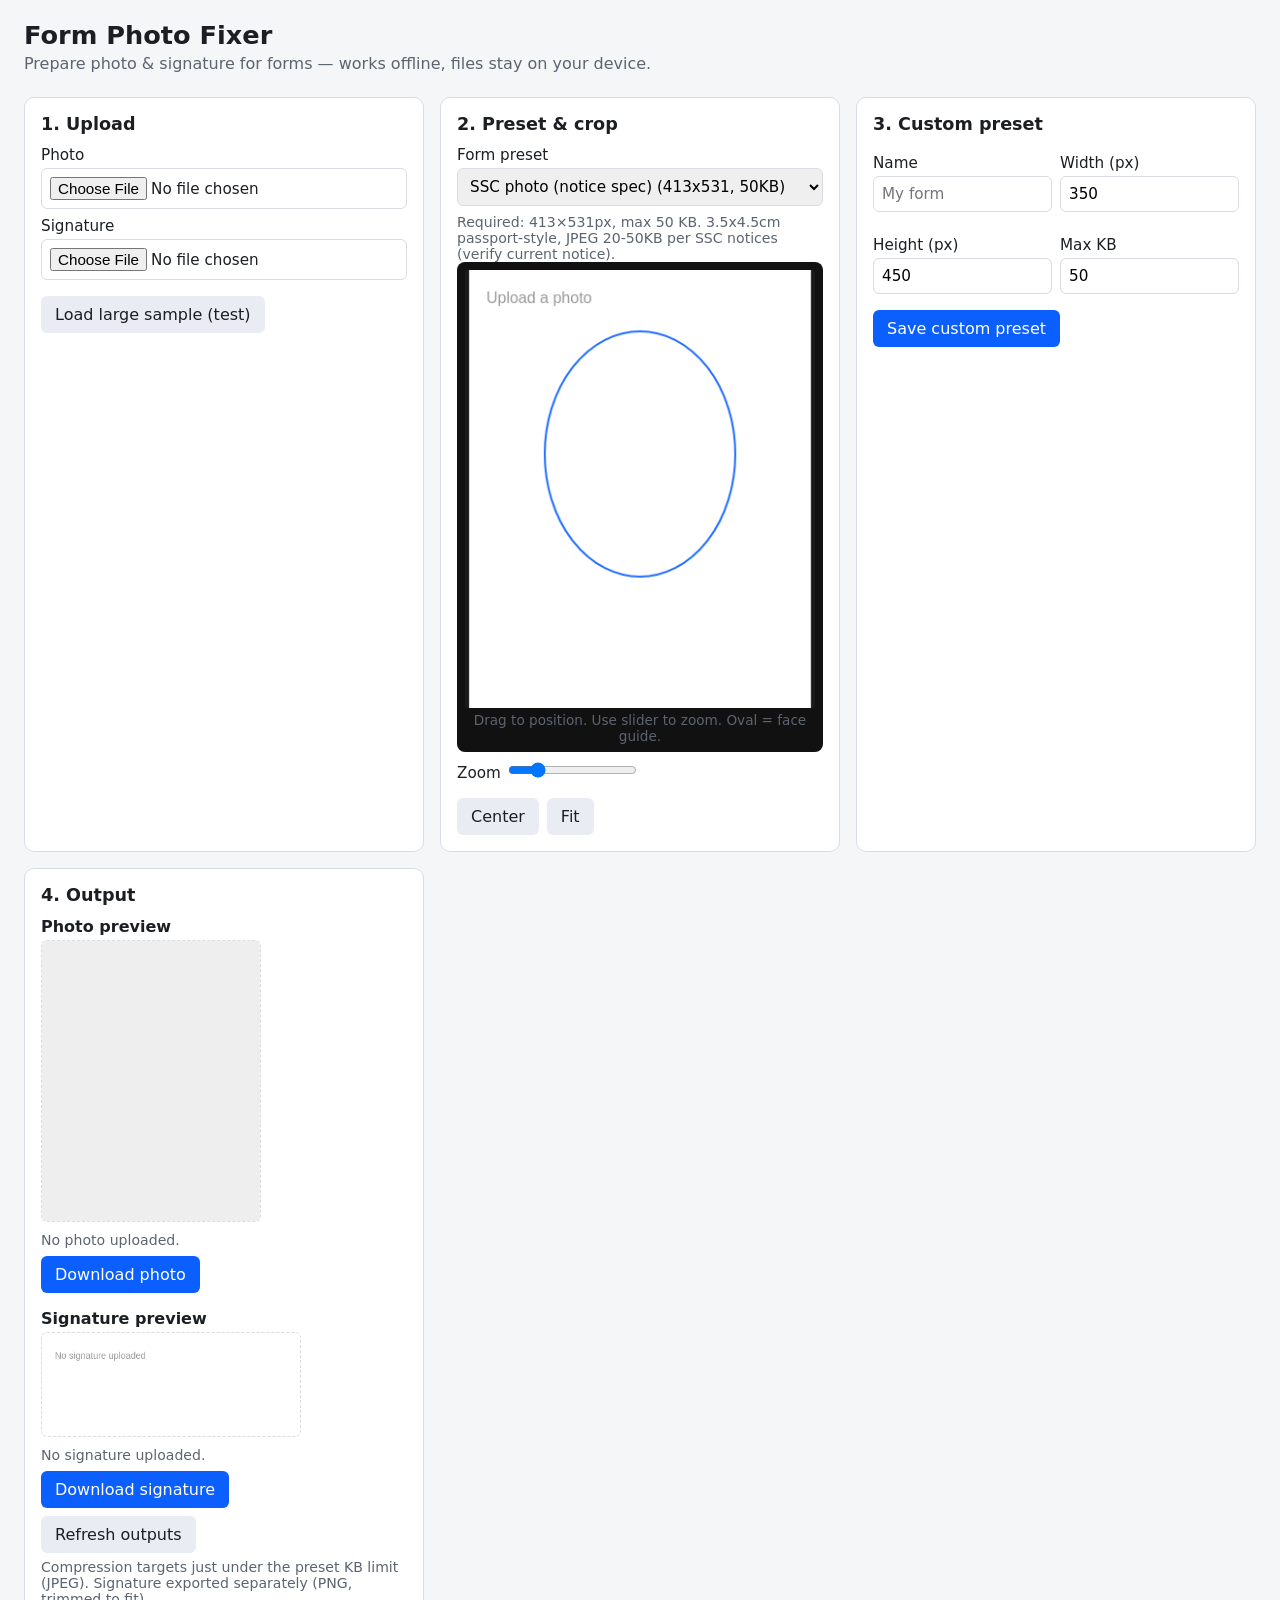
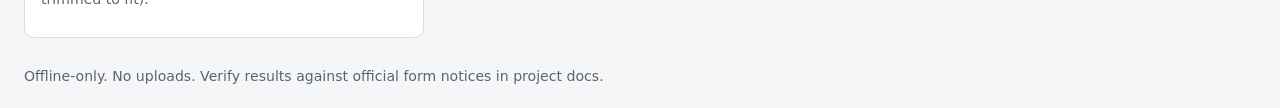
<file: projects/p02-form-photo-fixer/src/index.html>
<!doctype html>
<html lang="en">
<head>
  <meta charset="utf-8" />
  <meta name="viewport" content="width=device-width, initial-scale=1" />
  <title>Form Photo Fixer (Offline)</title>
  <link rel="stylesheet" href="styles.css" />
</head>
<body>
  <header>
    <h1>Form Photo Fixer</h1>
    <p class="sub">Prepare photo & signature for forms — works offline, files stay on your device.</p>
  </header>

  <main class="grid">
    <section class="panel">
      <h2>1. Upload</h2>
      <label>Photo <input id="photoInput" type="file" accept="image/*" /></label>
      <label>Signature <input id="sigInput" type="file" accept="image/*" /></label>
      <div class="row">
        <button id="loadSample" type="button" class="secondary">Load large sample (test)</button>
        <span id="photoMeta" class="meta"></span>
      </div>
    </section>

    <section class="panel">
      <h2>2. Preset & crop</h2>
      <label>Form preset
        <select id="presetSelect"></select>
      </label>
      <div id="presetInfo" class="meta"></div>
      <div class="crop-wrap">
        <canvas id="cropCanvas" width="360" height="450"></canvas>
        <div class="hint">Drag to position. Use slider to zoom. Oval = face guide.</div>
      </div>
      <label>Zoom <input id="zoom" type="range" min="0.5" max="3" step="0.01" value="1" /></label>
      <div class="row">
        <button id="centerBtn" type="button" class="secondary">Center</button>
        <button id="fitBtn" type="button" class="secondary">Fit</button>
      </div>
    </section>

    <section class="panel">
      <h2>3. Custom preset</h2>
      <div class="form-grid">
        <label>Name <input id="customName" type="text" placeholder="My form" /></label>
        <label>Width (px) <input id="customW" type="number" min="1" value="350" /></label>
        <label>Height (px) <input id="customH" type="number" min="1" value="450" /></label>
        <label>Max KB <input id="customKB" type="number" min="1" value="50" /></label>
      </div>
      <button id="addPreset" type="button">Save custom preset</button>
      <div id="customMsg" class="meta"></div>
    </section>

    <section class="panel">
      <h2>4. Output</h2>
      <div class="preview-row">
        <div>
          <div class="label">Photo preview</div>
          <canvas id="photoOut" class="out"></canvas>
          <div id="photoOutMeta" class="meta"></div>
          <button id="downloadPhoto" type="button">Download photo</button>
        </div>
        <div>
          <div class="label">Signature preview</div>
          <canvas id="sigOut" class="out sig"></canvas>
          <div id="sigOutMeta" class="meta"></div>
          <button id="downloadSig" type="button">Download signature</button>
        </div>
      </div>
      <div class="row"><button id="refreshOut" type="button" class="secondary">Refresh outputs</button></div>
      <p class="meta">Compression targets just under the preset KB limit (JPEG). Signature exported separately (PNG, trimmed to fit).</p>
    </section>
  </main>

  <footer class="meta">Offline-only. No uploads. Verify results against official form notices in project docs.</footer>
  <script src="app.js"></script>
</body>
</html>
</file>
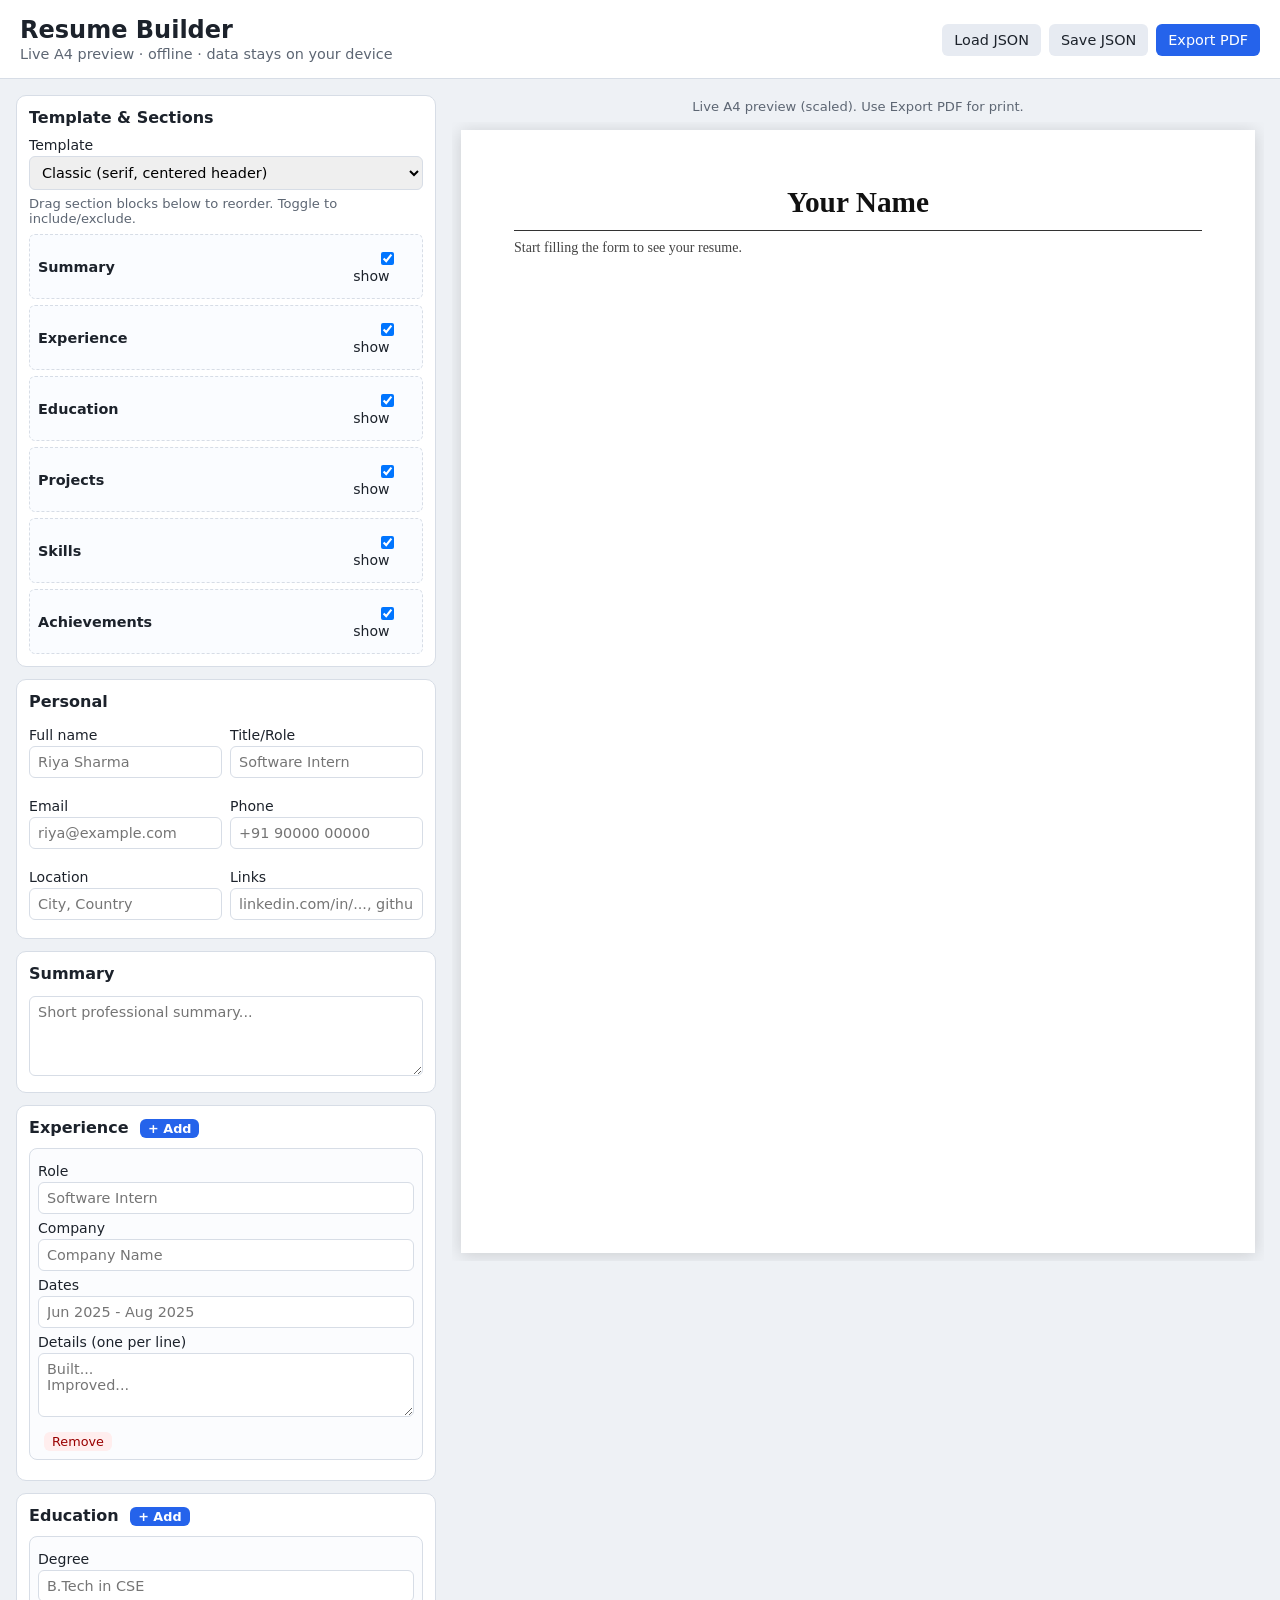
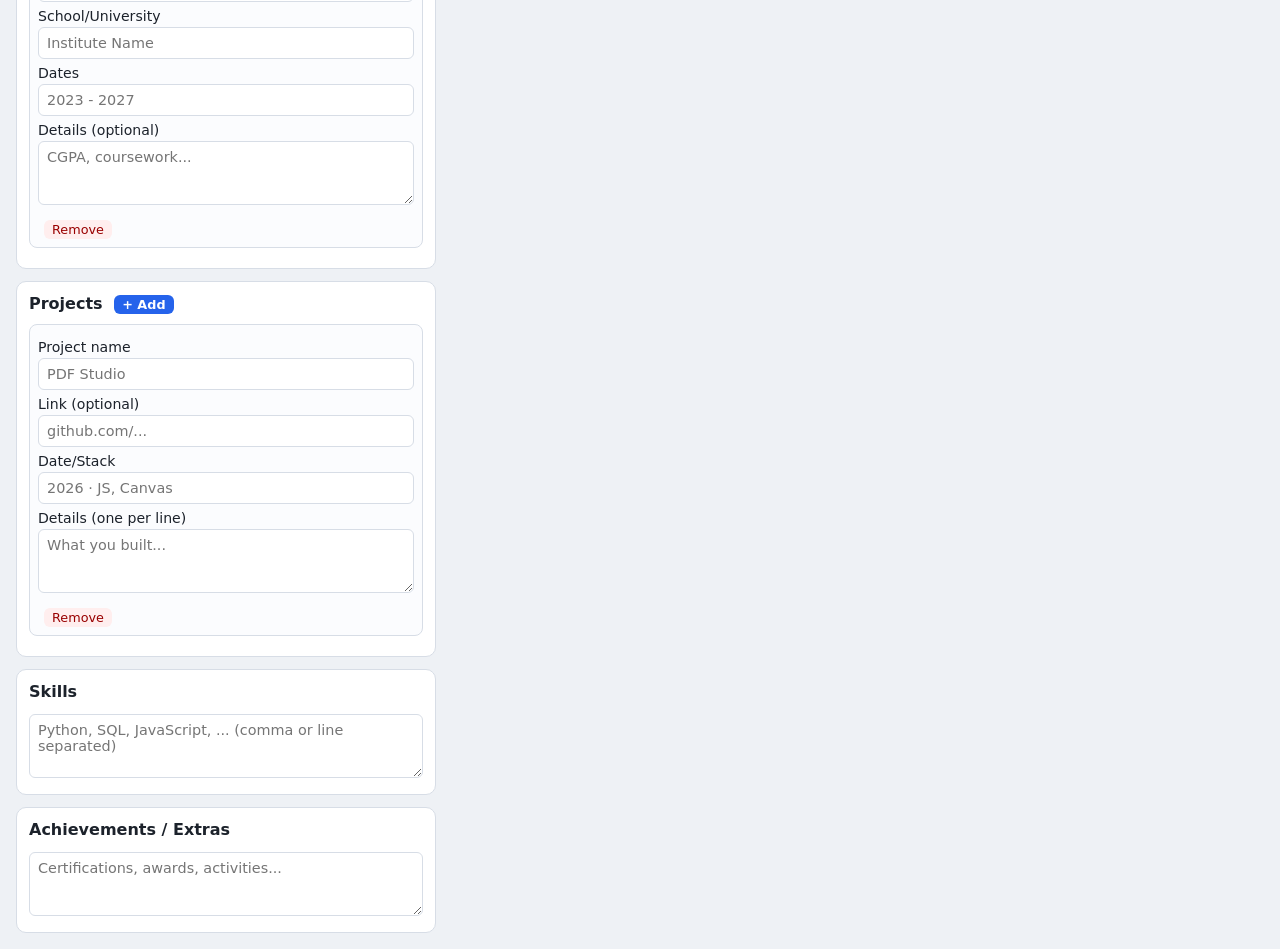
<file: projects/p03-resume-builder/src/index.html>
<!doctype html>
<html lang="en">
<head>
  <meta charset="utf-8" />
  <meta name="viewport" content="width=device-width, initial-scale=1" />
  <title>Resume Builder (Offline)</title>
  <link rel="stylesheet" href="styles.css" />
</head>
<body>
  <header class="app-header no-print">
    <div>
      <h1>Resume Builder</h1>
      <p class="sub">Live A4 preview · offline · data stays on your device</p>
    </div>
    <div class="actions">
      <label class="file-btn">Load JSON<input id="loadJson" type="file" accept="application/json" hidden></label>
      <button id="saveJson" type="button" class="secondary">Save JSON</button>
      <button id="exportPdf" type="button">Export PDF</button>
    </div>
  </header>

  <main class="layout">
    <section class="editor no-print">
      <div class="card">
        <h2>Template & Sections</h2>
        <label>Template
          <select id="templateSelect">
            <option value="classic">Classic (serif, centered header)</option>
            <option value="modern">Modern (sidebar accent)</option>
            <option value="minimal">Minimal (clean lines, compact)</option>
          </select>
        </label>
        <p class="hint">Drag section blocks below to reorder. Toggle to include/exclude.</p>
        <ul id="sectionOrder" class="order-list"></ul>
      </div>

      <div class="card">
        <h2>Personal</h2>
        <div class="grid2">
          <label>Full name <input id="name" type="text" placeholder="Riya Sharma"></label>
          <label>Title/Role <input id="title" type="text" placeholder="Software Intern"></label>
          <label>Email <input id="email" type="text" placeholder="riya@example.com"></label>
          <label>Phone <input id="phone" type="text" placeholder="+91 90000 00000"></label>
          <label>Location <input id="location" type="text" placeholder="City, Country"></label>
          <label>Links <input id="links" type="text" placeholder="linkedin.com/in/..., github.com/..."></label>
        </div>
      </div>

      <div class="card" data-section-card="summary">
        <h2>Summary</h2>
        <textarea id="summary" rows="4" placeholder="Short professional summary..."></textarea>
      </div>
      <div class="card" data-section-card="experience">
        <h2>Experience <button type="button" class="small add" data-add="experience">+ Add</button></h2>
        <div id="experienceList" class="repeat-list"></div>
      </div>
      <div class="card" data-section-card="education">
        <h2>Education <button type="button" class="small add" data-add="education">+ Add</button></h2>
        <div id="educationList" class="repeat-list"></div>
      </div>
      <div class="card" data-section-card="projects">
        <h2>Projects <button type="button" class="small add" data-add="projects">+ Add</button></h2>
        <div id="projectsList" class="repeat-list"></div>
      </div>
      <div class="card" data-section-card="skills">
        <h2>Skills</h2>
        <textarea id="skills" rows="3" placeholder="Python, SQL, JavaScript, ... (comma or line separated)"></textarea>
      </div>
      <div class="card" data-section-card="achievements">
        <h2>Achievements / Extras</h2>
        <textarea id="achievements" rows="3" placeholder="Certifications, awards, activities..."></textarea>
      </div>
    </section>

    <section class="preview-pane">
      <div class="no-print hint center">Live A4 preview (scaled). Use Export PDF for print.</div>
      <div id="pageWrap" class="page-wrap">
        <div id="resumePage" class="resume template-classic" aria-label="Resume preview"></div>
      </div>
    </section>
  </main>

  <script src="app.js"></script>
</body>
</html>
</file>
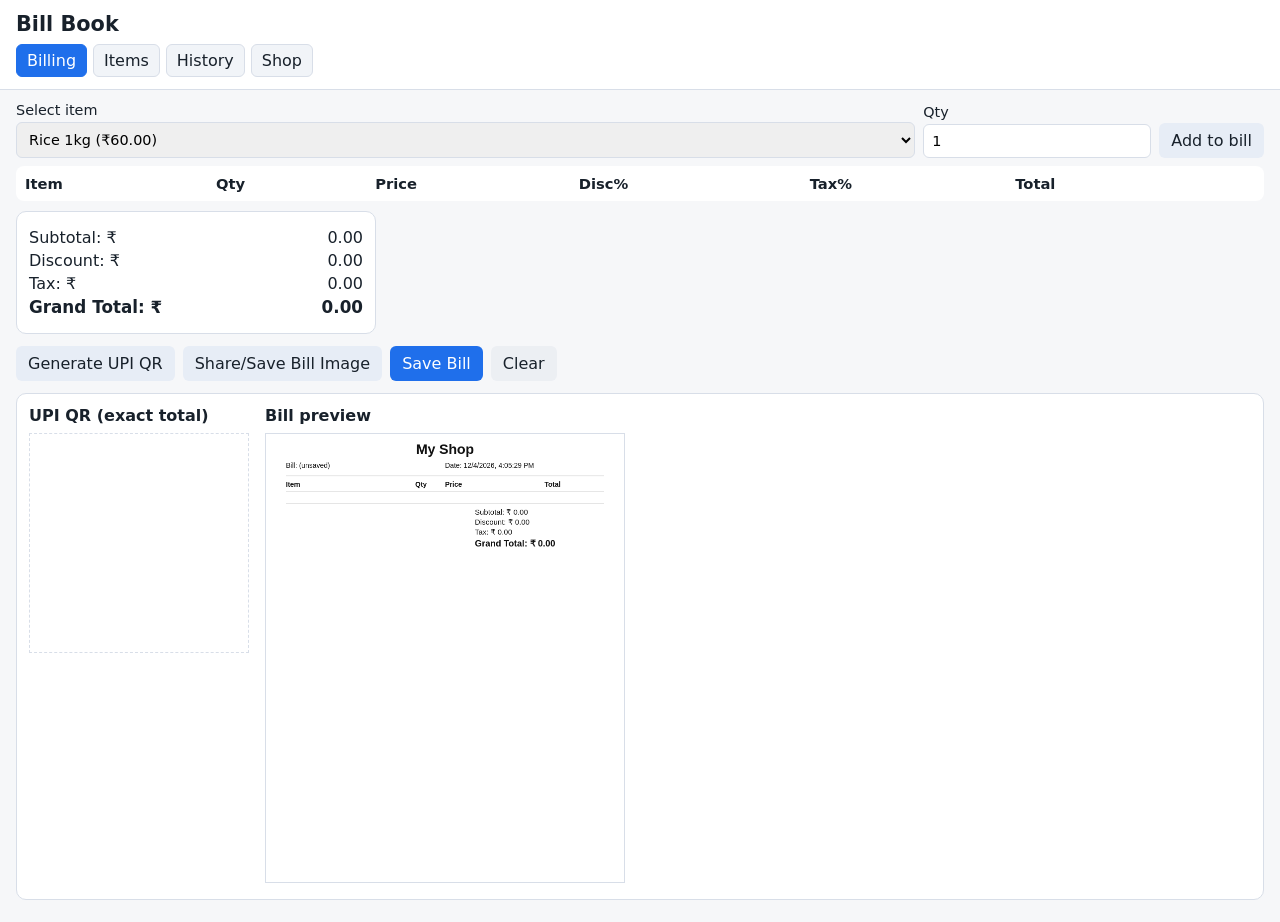
<file: projects/p07-bill-book/src/index.html>
<!doctype html>
<html lang="en">
<head>
  <meta charset="utf-8" />
  <meta name="viewport" content="width=device-width, initial-scale=1" />
  <meta name="theme-color" content="#1f6feb" />
  <title>Bill Book</title>
  <link rel="manifest" href="manifest.webmanifest" />
  <link rel="stylesheet" href="styles.css" />
</head>
<body>
  <header class="top">
    <h1>Bill Book</h1>
    <div class="tabs">
      <button class="tab active" data-tab="billing">Billing</button>
      <button class="tab" data-tab="items">Items</button>
      <button class="tab" data-tab="history">History</button>
      <button class="tab" data-tab="shop">Shop</button>
    </div>
  </header>
  <main>
    <section id="tab-billing" class="panel active">
      <div class="row wrap">
        <label class="grow">Select item <select id="billItem"></select></label>
        <label>Qty <input id="billQty" type="number" min="1" value="1"></label>
        <button id="addLine" type="button">Add to bill</button>
      </div>
      <table class="table" id="linesTable"><thead><tr><th>Item</th><th>Qty</th><th>Price</th><th>Disc%</th><th>Tax%</th><th>Total</th><th></th></tr></thead><tbody></tbody></table>
      <div class="totals card">
        <div>Subtotal: ₹ <span id="subTotal">0.00</span></div>
        <div>Discount: ₹ <span id="discTotal">0.00</span></div>
        <div>Tax: ₹ <span id="taxTotal">0.00</span></div>
        <div class="grand">Grand Total: ₹ <span id="grandTotal">0.00</span></div>
      </div>
      <div class="row wrap actions">
        <button id="genQr" type="button">Generate UPI QR</button>
        <button id="shareBill" type="button">Share/Save Bill Image</button>
        <button id="saveBill" type="button" class="primary">Save Bill</button>
        <button id="clearBill" type="button" class="secondary">Clear</button>
      </div>
      <div class="card qr-area">
        <div>
          <h3>UPI QR (exact total)</h3>
          <div id="qrBox" class="qr-box"></div>
          <div id="qrMeta" class="meta"></div>
        </div>
        <div>
          <h3>Bill preview</h3>
          <canvas id="billCanvas" width="720" height="900" class="bill-canvas"></canvas>
        </div>
      </div>
    </section>

    <section id="tab-items" class="panel">
      <div class="card">
        <h3>Add / Update Item</h3>
        <div class="grid">
          <label>Name <input id="itemName"></label>
          <label>Price (₹) <input id="itemPrice" type="number" min="0" step="0.01"></label>
        </div>
        <button id="saveItem" type="button" class="primary">Save Item</button>
      </div>
      <table class="table" id="itemsTable"><thead><tr><th>Name</th><th>Price</th><th></th></tr></thead><tbody></tbody></table>
    </section>

    <section id="tab-history" class="panel">
      <div class="card row wrap"><div class="grand">Today's total: ₹ <span id="todayTotal">0.00</span></div><div class="meta" id="todayDate"></div></div>
      <div id="historyList" class="history"></div>
    </section>

    <section id="tab-shop" class="panel">
      <div class="card grid">
        <label>Shop name <input id="shopName" placeholder="Sharma Stores"></label>
        <label>UPI ID (VPA) <input id="shopUpi" placeholder="shop@upi"></label>
        <label>Payee name <input id="shopPayee" placeholder="Sharma Stores"></label>
        <label>Address/Phone <input id="shopAddr" placeholder="Address or phone"></label>
        <button id="saveShop" type="button" class="primary">Save Shop Profile</button>
      </div>
      <p class="meta">All data stored locally on this device. Works offline in flight mode.</p>
    </section>
  </main>
  <script src="qrcode.js"></script>
  <script src="app.js"></script>
</body>
</html>
</file>
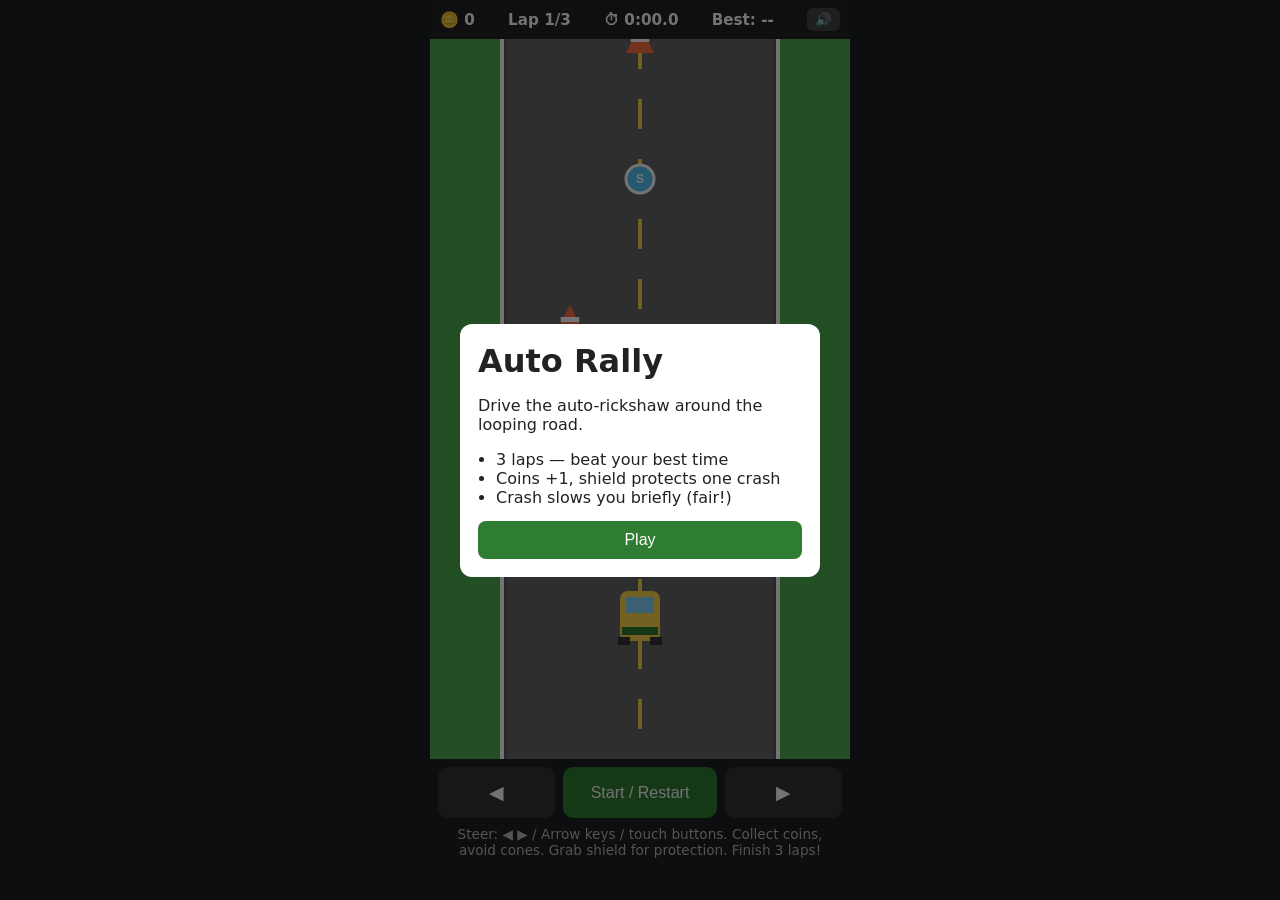
<file: projects/p08-auto-rally/src/index.html>
<!doctype html>
<html lang="en">
<head>
  <meta charset="utf-8" />
  <meta name="viewport" content="width=device-width, initial-scale=1, maximum-scale=1, user-scalable=no" />
  <meta name="theme-color" content="#2e7d32" />
  <title>Auto Rally</title>
  <link rel="manifest" href="manifest.webmanifest" />
  <link rel="stylesheet" href="styles.css" />
</head>
<body>
  <div class="hud">
    <div>🪙 <span id="coins">0</span></div>
    <div>Lap <span id="lap">1</span>/3</div>
    <div>⏱ <span id="time">0:00.0</span></div>
    <div>Best: <span id="best">--</span></div>
    <button id="muteBtn" type="button">🔊</button>
  </div>
  <canvas id="game" width="420" height="720"></canvas>
  <div class="controls">
    <button id="leftBtn" class="ctl">◀</button>
    <button id="startBtn" class="ctl start">Start / Restart</button>
    <button id="rightBtn" class="ctl">▶</button>
  </div>
  <div class="help">Steer: ◀ ▶ / Arrow keys / touch buttons. Collect coins, avoid cones. Grab shield for protection. Finish 3 laps!</div>
  <div id="overlay" class="overlay show">
    <div class="card">
      <h1>Auto Rally</h1>
      <p>Drive the auto-rickshaw around the looping road.</p>
      <ul>
        <li>3 laps — beat your best time</li>
        <li>Coins +1, shield protects one crash</li>
        <li>Crash slows you briefly (fair!)</li>
      </ul>
      <button id="playBtn" type="button">Play</button>
    </div>
  </div>
  <script src="game.js"></script>
</body>
</html>
</file>
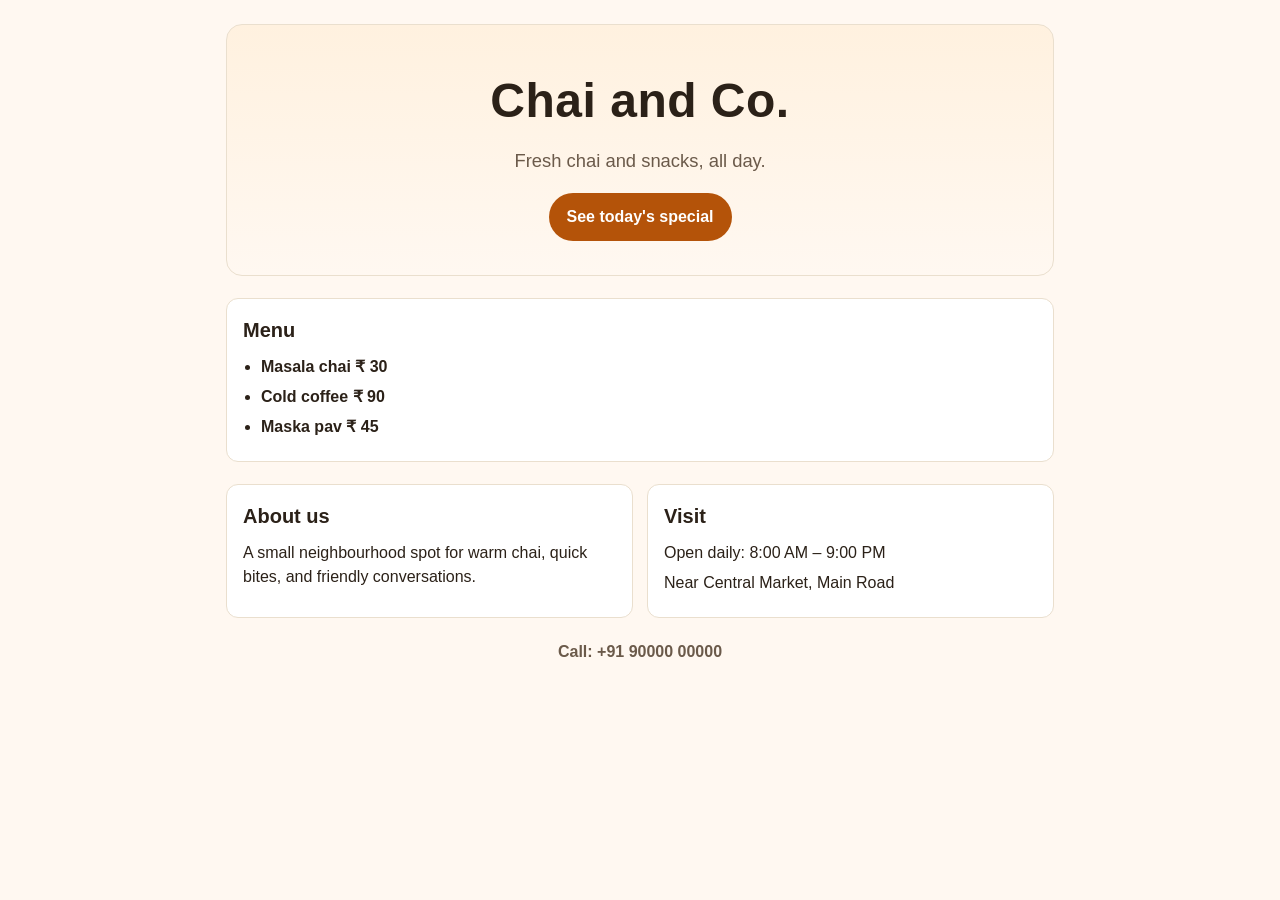
<file: projects/p17-same-page-new-design/after.html>
<!doctype html>
<html lang="en">
<head>
  <meta charset="utf-8">
  <meta name="viewport" content="width=device-width, initial-scale=1">
  <title>Chai and Co.</title>
  <style>
    :root { --bg:#fff8f1; --card:#ffffff; --text:#2b2118; --muted:#6b5a4a; --accent:#b45309; --accent-dark:#92400e; --border:#eadfce; }
    * { box-sizing: border-box; }
    body { margin:0; font-family: "Segoe UI", Roboto, Arial, sans-serif; color:var(--text); background:var(--bg); line-height:1.5; }
    .wrap { max-width: 860px; margin: 0 auto; padding: 24px 16px 40px; }
    .hero { text-align:center; padding: 40px 16px 28px; background: linear-gradient(180deg,#fff1df,#fff8f1); border:1px solid var(--border); border-radius:16px; }
    h1 { margin:0; font-size: clamp(2rem, 5vw, 3rem); letter-spacing: .5px; }
    .tagline { margin:10px 0 18px; font-size:1.15rem; color:var(--muted); }
    .cta { display:inline-block; background:var(--accent); color:#fff; text-decoration:none; padding:12px 18px; border-radius:999px; font-weight:600; }
    .cta:hover { background:var(--accent-dark); }
    h2 { font-size:1.25rem; margin:0 0 10px; }
    .section { margin-top:22px; }
    .grid { display:grid; grid-template-columns: repeat(auto-fit, minmax(220px, 1fr)); gap:14px; }
    .card { background:var(--card); border:1px solid var(--border); border-radius:12px; padding:16px; }
    ul { margin:0; padding-left:18px; }
    li { margin:6px 0; font-weight:600; }
    p { margin:6px 0; }
    .footer { margin-top:22px; text-align:center; color:var(--muted); font-weight:600; }
    @media (max-width:480px){ .wrap{padding:16px 12px 28px;} .hero{padding:28px 12px;} }
  </style>
</head>
<body>
  <div class="wrap">
    <header class="hero">
      <h1>Chai and Co.</h1>
      <p class="tagline">Fresh chai and snacks, all day.</p>
      <p><a class="cta" href="#menu">See today's special</a></p>
    </header>

    <section class="section card" id="menu">
      <h2>Menu</h2>
      <ul>
        <li>Masala chai ₹ 30</li>
        <li>Cold coffee ₹ 90</li>
        <li>Maska pav ₹ 45</li>
      </ul>
    </section>

    <div class="section grid">
      <section class="card">
        <h2>About us</h2>
        <p>A small neighbourhood spot for warm chai, quick bites, and friendly conversations.</p>
      </section>
      <section class="card">
        <h2>Visit</h2>
        <p>Open daily: 8:00 AM – 9:00 PM</p>
        <p>Near Central Market, Main Road</p>
      </section>
    </div>

    <p class="footer">Call: +91 90000 00000</p>
  </div>
</body>
</html>
</file>
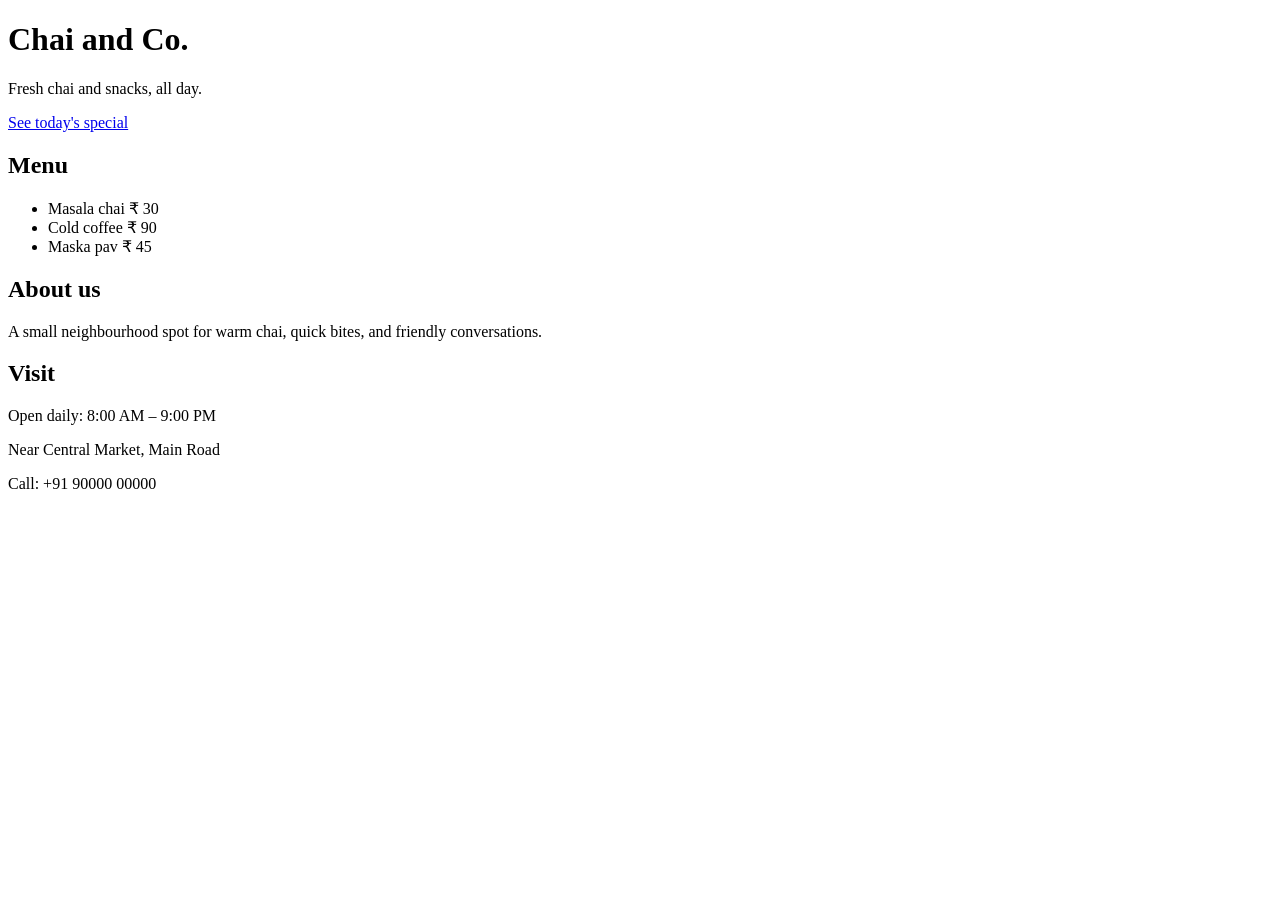
<file: projects/p17-same-page-new-design/before.html>
<!doctype html>
<html lang="en">
<head>
  <meta charset="utf-8">
  <meta name="viewport" content="width=device-width, initial-scale=1">
  <title>Chai and Co.</title>
</head>
<body>
  <h1>Chai and Co.</h1>
  <p>Fresh chai and snacks, all day.</p>
  <p><a href="#menu">See today's special</a></p>

  <h2 id="menu">Menu</h2>
  <ul>
    <li>Masala chai ₹ 30</li>
    <li>Cold coffee ₹ 90</li>
    <li>Maska pav ₹ 45</li>
  </ul>

  <h2>About us</h2>
  <p>A small neighbourhood spot for warm chai, quick bites, and friendly conversations.</p>

  <h2>Visit</h2>
  <p>Open daily: 8:00 AM – 9:00 PM</p>
  <p>Near Central Market, Main Road</p>

  <p>Call: +91 90000 00000</p>
</body>
</html>
</file>
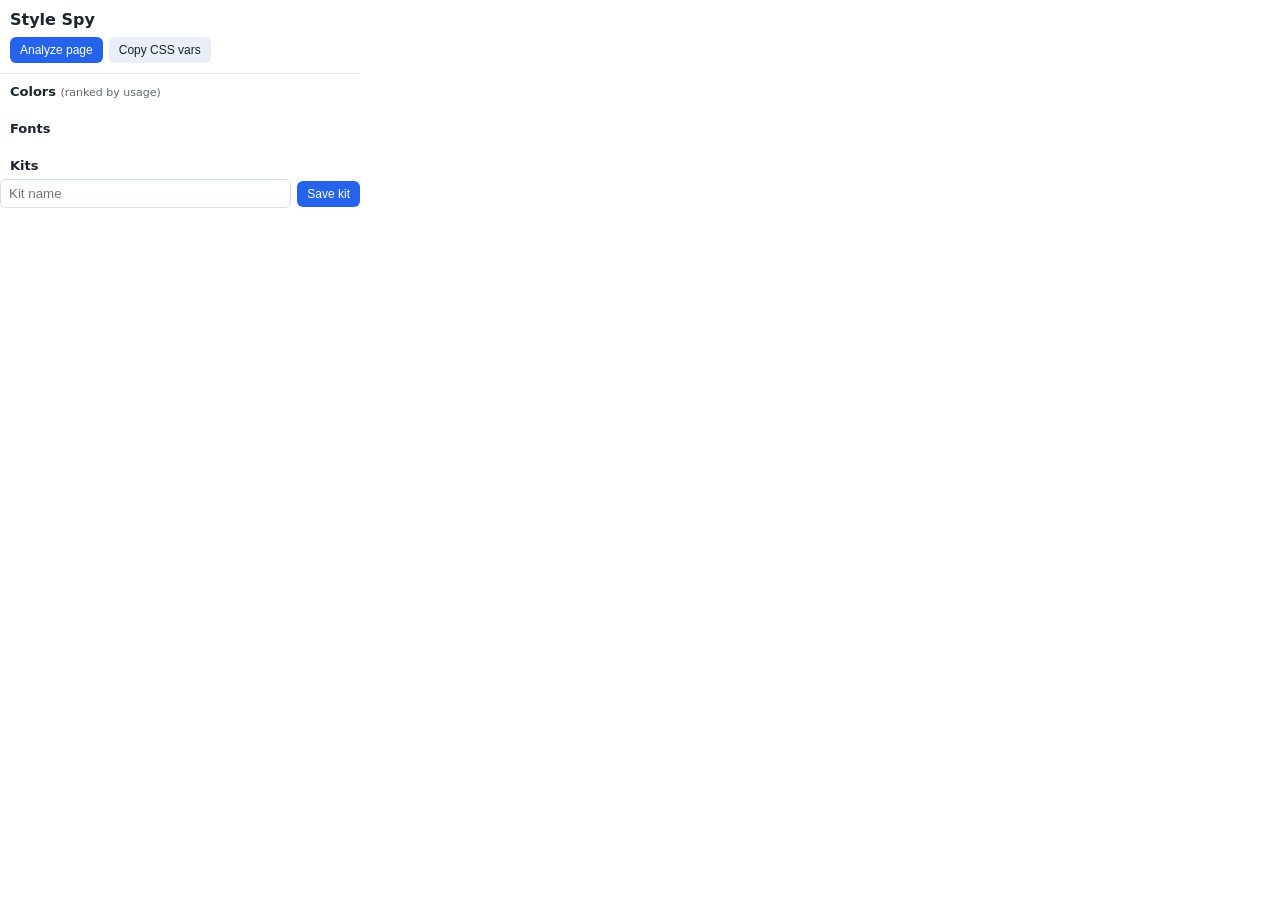
<file: projects/p13-style-spy/src/popup.html>
<!doctype html>
<html>
<head>
  <meta charset="utf-8" />
  <meta name="viewport" content="width=device-width, initial-scale=1" />
  <title>Style Spy</title>
  <link rel="stylesheet" href="popup.css" />
</head>
<body>
  <header>
    <h1>Style Spy</h1>
    <div class="row">
      <button id="analyze">Analyze page</button>
      <button id="copyCss" class="secondary">Copy CSS vars</button>
    </div>
  </header>
  <section>
    <h2>Colors <span class="hint">(ranked by usage)</span></h2>
    <div id="colors" class="list"></div>
  </section>
  <section>
    <h2>Fonts</h2>
    <div id="fonts" class="list"></div>
  </section>
  <section>
    <h2>Kits</h2>
    <div class="row">
      <input id="kitName" placeholder="Kit name" />
      <button id="saveKit">Save kit</button>
    </div>
    <div id="kits" class="kits"></div>
  </section>
  <div id="toast" class="toast"></div>
  <script src="popup.js"></script>
</body>
</html>
</file>
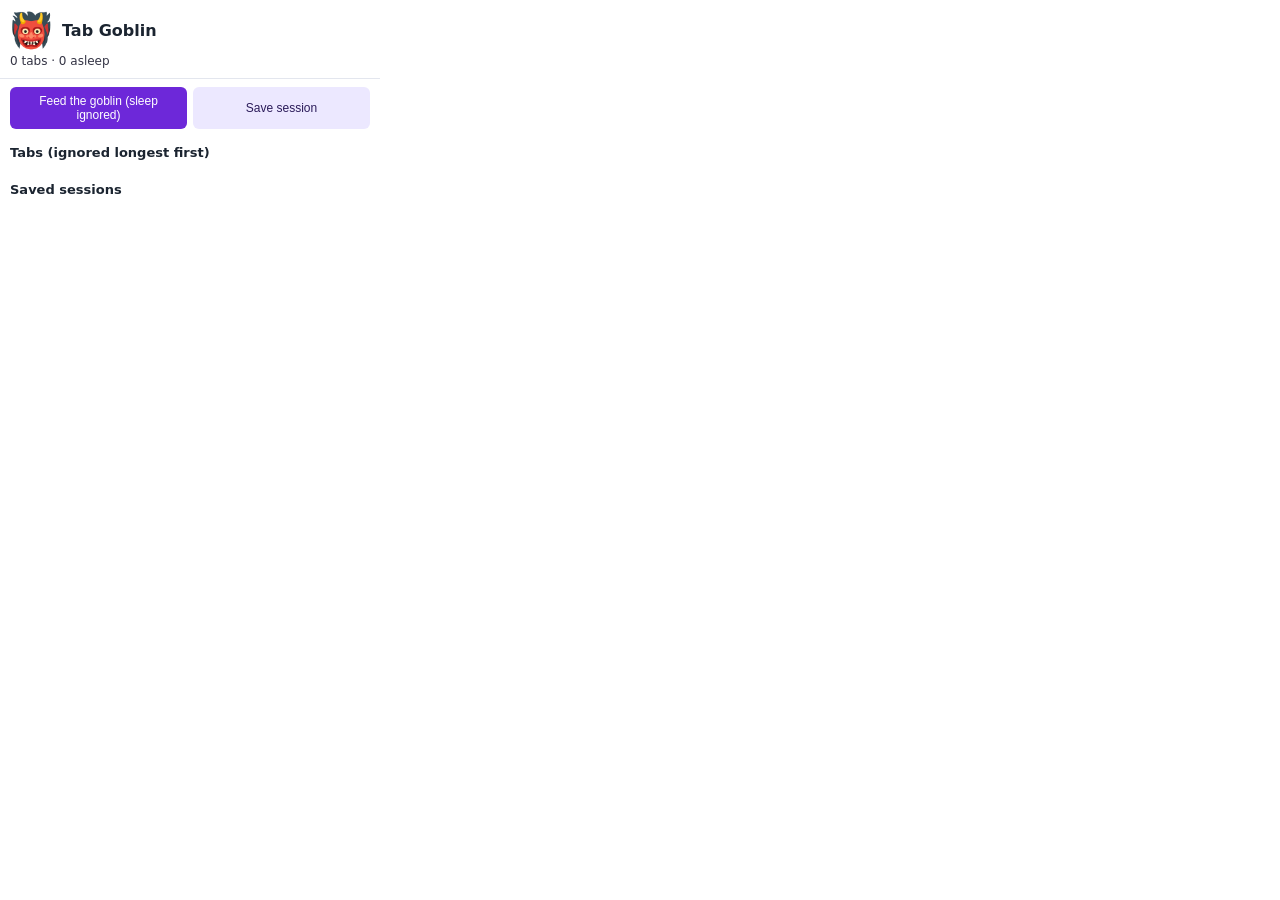
<file: projects/p14-tab-goblin/src/popup.html>
<!doctype html>
<html>
<head><meta charset="utf-8"><meta name="viewport" content="width=device-width,initial-scale=1"><title>Tab Goblin</title><link rel="stylesheet" href="popup.css"></head>
<body>
  <header>
    <div class="goblin-row"><div id="goblin" class="goblin">👹</div><div><h1>Tab Goblin</h1><div id="mood" class="mood"></div></div></div>
    <div class="counts"><span id="count">0 tabs</span> · <span id="asleep">0 asleep</span></div>
  </header>
  <section class="actions">
    <button id="feed">Feed the goblin (sleep ignored)</button>
    <button id="saveSession" class="secondary">Save session</button>
  </section>
  <section>
    <h2>Tabs (ignored longest first)</h2>
    <div id="tabs" class="list"></div>
  </section>
  <section>
    <h2>Saved sessions</h2>
    <div id="sessions" class="list"></div>
  </section>
  <div id="toast" class="toast"></div>
  <script src="popup.js"></script>
</body>
</html>
</file>
<file: projects/p02-form-photo-fixer/src/styles.css>
:root { --bg:#f4f6f8; --panel:#fff; --text:#1b1f24; --muted:#5b6470; --accent:#0b5fff; --border:#d9dde3; }
* { box-sizing: border-box; }
body { margin:0; font-family: system-ui, -apple-system, Segoe UI, Roboto, Arial, sans-serif; color:var(--text); background:var(--bg); }
header { padding: 20px 24px 8px; }
h1 { margin:0 0 4px; font-size: 1.6rem; }
h2 { margin:0 0 12px; font-size: 1.1rem; }
.sub { margin:0; color:var(--muted); }
.grid { display:grid; grid-template-columns: repeat(auto-fit, minmax(300px, 1fr)); gap:16px; padding: 16px 24px 24px; }
.panel { background:var(--panel); border:1px solid var(--border); border-radius:10px; padding:16px; }
label { display:block; margin:8px 0; font-size:.95rem; }
input, select, button { font: inherit; }
input[type="file"], input[type="text"], input[type="number"], select { width:100%; margin-top:4px; padding:8px; border:1px solid var(--border); border-radius:6px; }
button { background:var(--accent); color:#fff; border:none; padding:9px 14px; border-radius:6px; cursor:pointer; margin-top:8px; }
button.secondary { background:#e9edf3; color:var(--text); }
button:hover { filter: brightness(0.97); }
.row { display:flex; gap:8px; align-items:center; flex-wrap:wrap; }
.meta { color:var(--muted); font-size:.88rem; margin-top:6px; }
.hint { color:var(--muted); font-size:.85rem; text-align:center; margin-top:4px; }
.crop-wrap { background:#111; border-radius:8px; padding:8px; display:flex; flex-direction:column; align-items:center; }
#cropCanvas { max-width:100%; height:auto; background:#222; border-radius:4px; touch-action:none; cursor:grab; }
.form-grid { display:grid; grid-template-columns: 1fr 1fr; gap:8px; }
.preview-row { display:flex; gap:16px; flex-wrap:wrap; }
.preview-row > div { flex:1; min-width:180px; }
.out { width:100%; max-width:220px; height:auto; background:#fafafa; border:1px dashed var(--border); border-radius:6px; }
.out.sig { max-width:260px; }
.label { font-weight:600; margin-bottom:4px; }
footer { padding: 0 24px 24px; }
@media (max-width:600px){ .form-grid{ grid-template-columns:1fr; } }
</file>
<file: projects/p03-resume-builder/src/styles.css>
:root { --bg:#eef1f5; --card:#fff; --text:#1c222b; --muted:#5d6673; --accent:#2563eb; --border:#d7dde6; }
* { box-sizing: border-box; }
body { margin:0; font-family: system-ui, -apple-system, Segoe UI, Roboto, Arial, sans-serif; color:var(--text); background:var(--bg); }
.app-header { display:flex; justify-content:space-between; align-items:flex-end; gap:16px; padding:16px 20px; background:#fff; border-bottom:1px solid var(--border); position:sticky; top:0; z-index:5; }
h1 { margin:0; font-size:1.5rem; } h2 { margin:0 0 10px; font-size:1rem; }
.sub { margin:2px 0 0; color:var(--muted); font-size:.9rem; }
.actions { display:flex; gap:8px; align-items:center; flex-wrap:wrap; }
button, .file-btn { background:var(--accent); color:#fff; border:none; padding:8px 12px; border-radius:6px; cursor:pointer; font:inherit; font-size:.9rem; display:inline-block; }
button.secondary, .file-btn { background:#e7ebf2; color:var(--text); }
button.small { padding:2px 8px; font-size:.8rem; margin-left:6px; vertical-align:middle; }
.layout { display:grid; grid-template-columns: minmax(320px, 420px) 1fr; gap:16px; padding:16px; align-items:start; }
.editor { display:flex; flex-direction:column; gap:12px; }
.card { background:var(--card); border:1px solid var(--border); border-radius:10px; padding:12px; }
label { display:block; font-size:.88rem; margin:6px 0; }
input, textarea, select { width:100%; margin-top:3px; padding:7px 8px; border:1px solid var(--border); border-radius:6px; font:inherit; font-size:.9rem; }
textarea { resize:vertical; }
.grid2 { display:grid; grid-template-columns: 1fr 1fr; gap:8px; }
.hint { color:var(--muted); font-size:.82rem; margin:4px 0 8px; } .center { text-align:center; }
.order-list { list-style:none; padding:0; margin:0; display:flex; flex-direction:column; gap:6px; }
.order-item { display:flex; align-items:center; gap:8px; padding:8px; border:1px dashed var(--border); border-radius:6px; background:#fafcff; cursor:grab; }
.order-item.dragging { opacity:.5; }
.order-item .name { flex:1; font-weight:600; font-size:.9rem; }
.repeat-item { border:1px solid var(--border); border-radius:8px; padding:8px; margin:8px 0; background:#fbfcfe; }
.repeat-item .row { display:flex; gap:8px; } .repeat-item .row > label { flex:1; }
.repeat-item .remove { background:#fee; color:#900; margin-top:6px; }

.preview-pane { position:sticky; top:90px; }
.page-wrap { display:flex; justify-content:center; padding:8px; overflow:auto; }
/* A4: 210mm x 297mm */
.resume { width:210mm; min-height:297mm; background:#fff; color:#111; box-shadow:0 2px 16px rgba(0,0,0,.15); padding:14mm 14mm 16mm; font-size:10.5pt; line-height:1.35; overflow:visible; }
.resume h1 { font-size:22pt; margin:0; } .resume h2 { font-size:11.5pt; margin:10pt 0 4pt; letter-spacing:.3px; }
.resume .muted { color:#444; } .resume p { margin:2pt 0 4pt; } .resume ul { margin:2pt 0 4pt 16pt; padding:0; }
.resume .entry { margin:0 0 6pt; } .resume .entry-head { display:flex; justify-content:space-between; gap:8pt; font-weight:600; }
.resume .subhead { color:#333; font-style:italic; margin-bottom:2pt; }
.sec { break-inside: avoid; page-break-inside: avoid; }
.sec-body { break-inside: auto; }

/* Template: Classic */
.template-classic { font-family: Georgia, 'Times New Roman', serif; }
.template-classic .r-header { text-align:center; border-bottom:1px solid #333; padding-bottom:6pt; margin-bottom:6pt; }
.template-classic h2 { text-transform:uppercase; border-bottom:1px solid #bbb; padding-bottom:2pt; font-size:10.5pt; }
.template-classic .contact { font-size:9.5pt; color:#333; }
/* Template: Modern */
.template-modern { font-family: 'Segoe UI', Calibri, Arial, sans-serif; padding:0; display:grid; grid-template-columns: 62mm 1fr; min-height:297mm; }
.template-modern .side { background:#1f3a5f; color:#f3f6fb; padding:14mm 8mm; }
.template-modern .main { padding:14mm 12mm; }
.template-modern .r-header h1 { font-size:20pt; color:#fff; }
.template-modern .r-header .title { color:#cfe0ff; font-size:10pt; margin-top:2pt; }
.template-modern .side h2 { color:#fff; border-bottom:1px solid rgba(255,255,255,.35); font-size:10pt; }
.template-modern .side p, .template-modern .side li { color:#e8eef8; font-size:9.5pt; }
.template-modern .main h2 { color:#1f3a5f; border-bottom:2px solid #1f3a5f; }
.template-modern .contact div { font-size:9pt; margin:2pt 0; word-break:break-word; }
/* Template: Minimal */
.template-minimal { font-family: Arial, Helvetica, sans-serif; padding:16mm 16mm; }
.template-minimal .r-header { display:flex; justify-content:space-between; align-items:flex-end; border-bottom:2px solid #111; padding-bottom:6pt; margin-bottom:8pt; }
.template-minimal h1 { font-size:20pt; letter-spacing:.5px; }
.template-minimal h2 { font-size:10pt; text-transform:uppercase; letter-spacing:1px; color:#111; margin-top:12pt; }
.template-minimal .entry-head { font-weight:700; }
.template-minimal .contact { text-align:right; font-size:9pt; color:#333; }

@media (max-width: 1100px) { .layout { grid-template-columns: 1fr; } .preview-pane { position:static; } .page-wrap { transform-origin: top center; } }
@media (max-width: 800px) { .resume { transform: scale(0.6); transform-origin: top center; margin-bottom:-40%; } .grid2{grid-template-columns:1fr;} .app-header{flex-direction:column; align-items:flex-start;} }

/* Print: export selectable-text PDF via browser print */
@page { size: A4; margin: 0; }
@media print {
  body { background:#fff; }
  .no-print, .app-header, .editor { display:none !important; }
  .layout { display:block; padding:0; }
  .preview-pane { position:static; }
  .page-wrap { padding:0; }
  .resume { box-shadow:none; margin:0; width:210mm; min-height:297mm; transform:none !important; }
  .template-modern { min-height:297mm; }
}
</file>
<file: projects/p07-bill-book/src/styles.css>
:root{--bg:#f6f7f9;--card:#fff;--text:#18212b;--muted:#5c6675;--accent:#1f6feb;--border:#d8dee8}
*{box-sizing:border-box} body{margin:0;font-family:system-ui,-apple-system,Segoe UI,Roboto,Arial,sans-serif;background:var(--bg);color:var(--text)}
.top{background:#fff;border-bottom:1px solid var(--border);padding:12px 16px;position:sticky;top:0;z-index:2}
h1{margin:0 0 8px;font-size:1.3rem} h3{margin:0 0 8px;font-size:1rem}
.tabs{display:flex;gap:6px;flex-wrap:wrap}.tab{border:1px solid var(--border);background:#f1f4f8;color:var(--text);padding:6px 10px;border-radius:6px;cursor:pointer}
.tab.active{background:var(--accent);color:#fff;border-color:var(--accent)}
main{padding:12px 16px}.panel{display:none}.panel.active{display:block}
.card{background:var(--card);border:1px solid var(--border);border-radius:10px;padding:12px;margin:10px 0}
.row{display:flex;gap:8px;align-items:end}.wrap{flex-wrap:wrap}.grow{flex:1;min-width:180px}
.grid{display:grid;grid-template-columns:repeat(auto-fit,minmax(180px,1fr));gap:8px}
label{display:block;font-size:.9rem} input,select{width:100%;padding:8px;border:1px solid var(--border);border-radius:6px;margin-top:4px;font:inherit}
button{background:#e7edf6;color:var(--text);border:none;padding:8px 12px;border-radius:6px;cursor:pointer;font:inherit}
button.primary{background:var(--accent);color:#fff} button.secondary{background:#eceff3} button.danger{background:#ffe8e8;color:#900}
.table{width:100%;border-collapse:collapse;background:#fff;border:1px solid var(--border);border-radius:8px;overflow:hidden;margin:8px 0}
.table th,.table td{padding:8px;border-bottom:1px solid var(--border);text-align:left;font-size:.92rem}
.table input{width:70px;margin:0}
.totals{max-width:360px}.totals div{display:flex;justify-content:space-between;margin:4px 0}.grand{font-weight:700;font-size:1.05rem}
.meta{color:var(--muted);font-size:.85rem;margin-top:6px}
.qr-area{display:flex;gap:16px;flex-wrap:wrap;align-items:flex-start}
.qr-box{width:220px;height:220px;display:flex;align-items:center;justify-content:center;background:#fff;border:1px dashed var(--border)}
.qr-box canvas,.qr-box img{max-width:100%;height:auto}
.bill-canvas{width:100%;max-width:360px;height:auto;border:1px solid var(--border);background:#fff}
.history .bill{background:#fff;border:1px solid var(--border);border-radius:8px;padding:10px;margin:8px 0}
.actions button{margin:2px 0}
@media (max-width:600px){.row{align-items:stretch}.table{font-size:.85rem}}
</file>
<file: projects/p08-auto-rally/src/styles.css>
*{box-sizing:border-box} body{margin:0;background:#1b1f24;color:#fff;font-family:system-ui,Segoe UI,Arial,sans-serif;display:flex;flex-direction:column;align-items:center;min-height:100vh}
.hud{width:100%;max-width:420px;display:flex;justify-content:space-between;align-items:center;padding:8px 10px;background:#222;font-weight:600;font-size:.95rem}
.hud button{background:#444;color:#fff;border:none;border-radius:6px;padding:4px 8px;cursor:pointer}
#game{width:100%;max-width:420px;height:auto;background:#6ab04c;touch-action:none;display:block}
.controls{width:100%;max-width:420px;display:flex;gap:8px;padding:8px}
.ctl{flex:1;padding:14px;font-size:1.2rem;border:none;border-radius:10px;background:#333;color:#fff}
.ctl.start{flex:1.4;background:#2e7d32;font-size:1rem}
.ctl:active{transform:scale(.98)}
.help{max-width:420px;padding:0 10px 10px;color:#bbb;font-size:.85rem;text-align:center}
.overlay{position:fixed;inset:0;background:rgba(0,0,0,.55);display:none;align-items:center;justify-content:center;padding:16px}
.overlay.show{display:flex}
.overlay .card{background:#fff;color:#222;border-radius:12px;padding:18px;max-width:360px;width:100%}
.overlay h1{margin:0 0 8px} .overlay ul{margin:8px 0 14px 18px;padding:0}
.overlay button{background:#2e7d32;color:#fff;border:none;padding:10px 16px;border-radius:8px;font-size:1rem;cursor:pointer;width:100%}
</file>
<file: projects/p13-style-spy/src/popup.css>
body{margin:0;font-family:system-ui,Segoe UI,Arial,sans-serif;width:360px;color:#1b2430;background:#fff}
header{padding:10px;border-bottom:1px solid #e2e6ee;position:sticky;top:0;background:#fff}
h1{margin:0 0 8px;font-size:16px} h2{margin:10px 10px 6px;font-size:13px}
.hint{color:#667;font-weight:400;font-size:11px}
.row{display:flex;gap:6px;align-items:center}
button{background:#2563eb;color:#fff;border:none;padding:6px 10px;border-radius:6px;cursor:pointer;font-size:12px}
button.secondary{background:#e9eef7;color:#1b2430}
input{flex:1;padding:6px 8px;border:1px solid #d8deea;border-radius:6px}
.list{padding:0 10px 6px;max-height:220px;overflow:auto}
.item{display:flex;align-items:center;gap:8px;padding:6px;border:1px solid #e6eaf2;border-radius:6px;margin:5px 0;cursor:pointer}
.item:hover{background:#f6f8fc}
.swatch{width:22px;height:22px;border-radius:4px;border:1px solid rgba(0,0,0,.15);flex:0 0 22px}
.meta{flex:1;min-width:0}.val{font-family:ui-monospace,Consolas,monospace;font-size:12px;word-break:break-all}
.sub{color:#667;font-size:11px}
.kits{padding:0 10px 10px}
.kit{display:flex;justify-content:space-between;align-items:center;padding:6px;border:1px solid #e6eaf2;border-radius:6px;margin:5px 0}
.kit .actions{display:flex;gap:4px}
.kit button{padding:4px 8px;font-size:11px}
.toast{position:fixed;left:10px;right:10px;bottom:10px;background:#111;color:#fff;padding:8px 10px;border-radius:6px;font-size:12px;opacity:0;transition:.2s;pointer-events:none}
.toast.show{opacity:1}
.empty{color:#667;font-size:12px;padding:4px 0}
</file>
<file: projects/p14-tab-goblin/src/popup.css>
body{margin:0;font-family:system-ui,Segoe UI,Arial,sans-serif;width:380px;color:#1b2430;background:#fff}
header{padding:10px;border-bottom:1px solid #e3e6ee}
.goblin-row{display:flex;gap:10px;align-items:center}.goblin{font-size:34px}
h1{margin:0;font-size:16px}.mood{color:#556;font-size:12px}.counts{margin-top:4px;font-size:12px;color:#334}
.actions{display:flex;gap:6px;padding:8px 10px}.actions button{flex:1}
button{background:#6d28d9;color:#fff;border:none;padding:7px 10px;border-radius:6px;cursor:pointer;font-size:12px}
button.secondary{background:#ece8ff;color:#2b1b5a} button.small{padding:3px 7px;font-size:11px}
h2{margin:8px 10px 4px;font-size:13px}.list{padding:0 10px 10px;max-height:260px;overflow:auto}
.tab{border:1px solid #e6e8f0;border-radius:6px;padding:6px;margin:6px 0;display:flex;gap:8px;align-items:flex-start}
.tab .info{flex:1;min-width:0}.title{font-size:12px;font-weight:600;white-space:nowrap;overflow:hidden;text-overflow:ellipsis}
.meta{font-size:11px;color:#667}.row{display:flex;gap:4px;margin-top:4px;flex-wrap:wrap}
.pill{font-size:10px;background:#f1f3f8;border-radius:10px;padding:1px 6px;color:#445}
.session{border:1px solid #e6e8f0;border-radius:6px;padding:6px;margin:6px 0}
.toast{position:fixed;left:10px;right:10px;bottom:10px;background:#111;color:#fff;padding:8px;border-radius:6px;font-size:12px;opacity:0;transition:.2s;pointer-events:none}.toast.show{opacity:1}
.empty{color:#667;font-size:12px}
</file>
